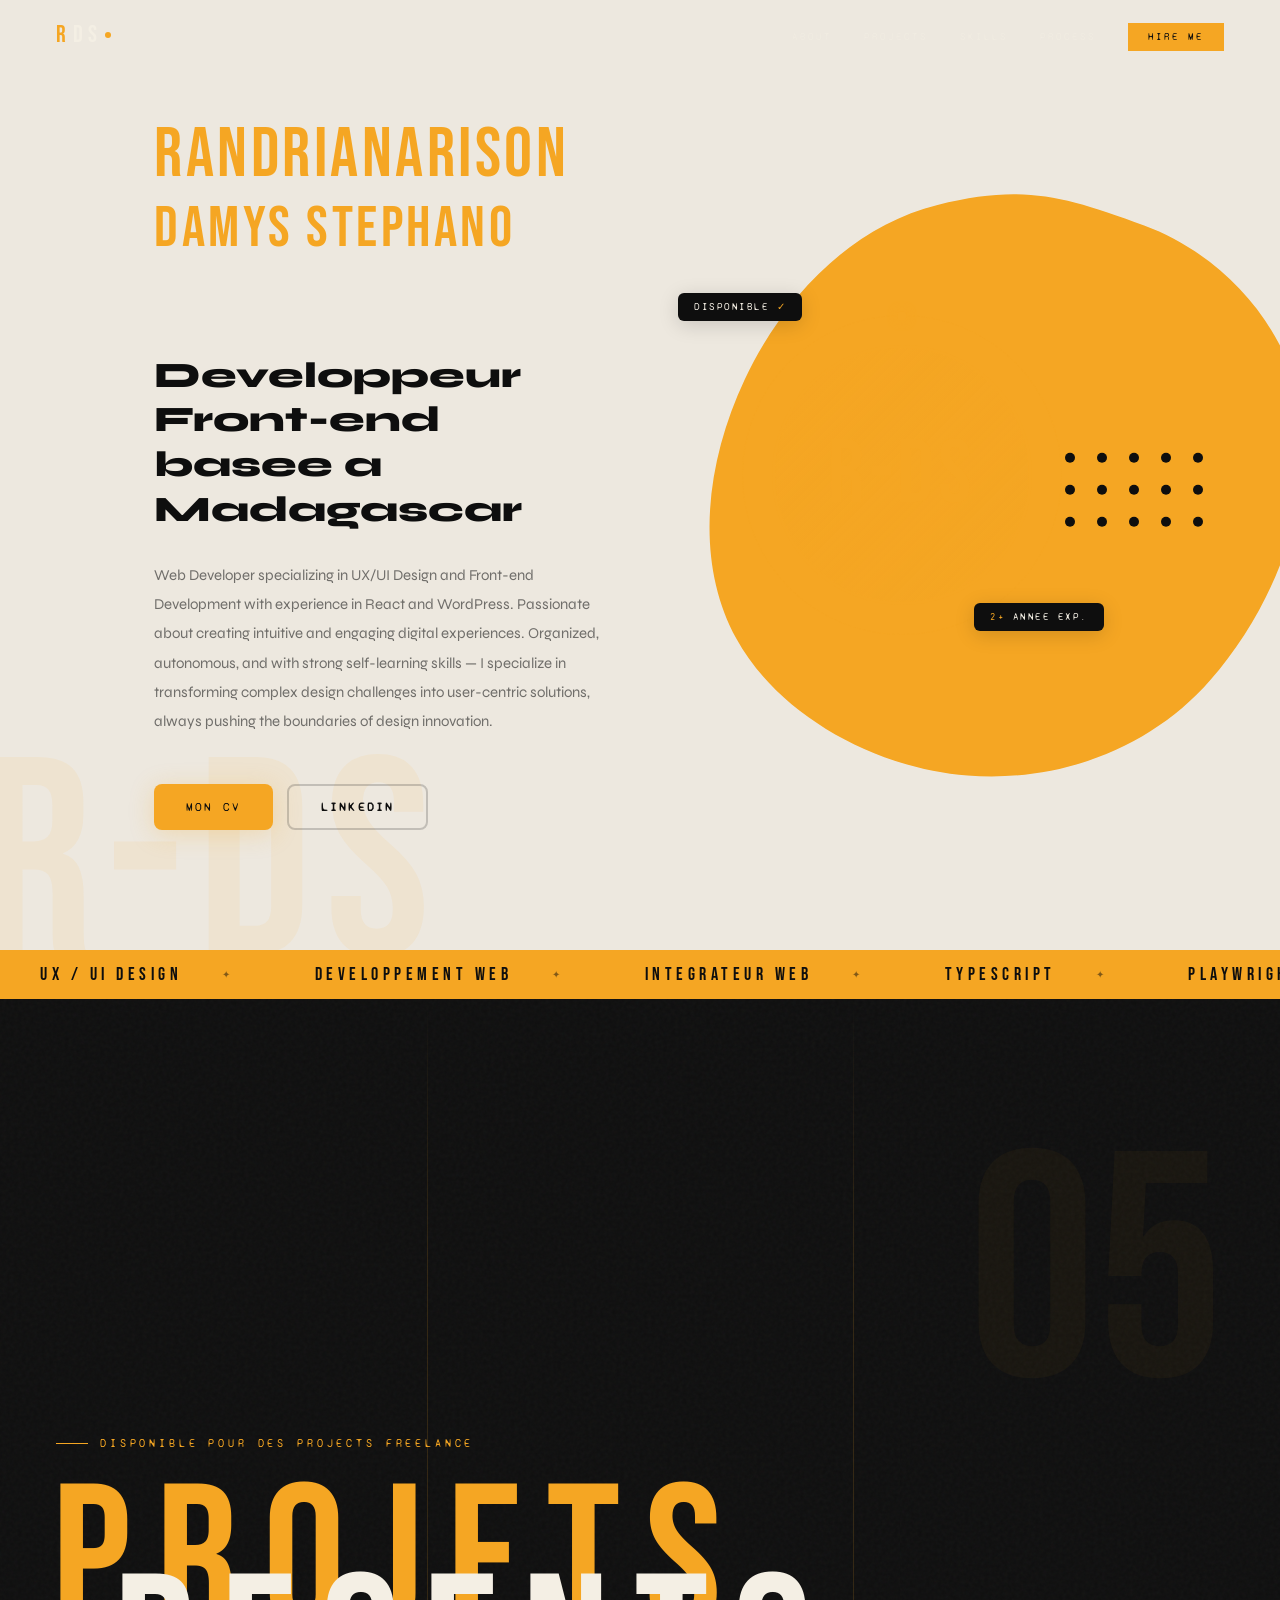
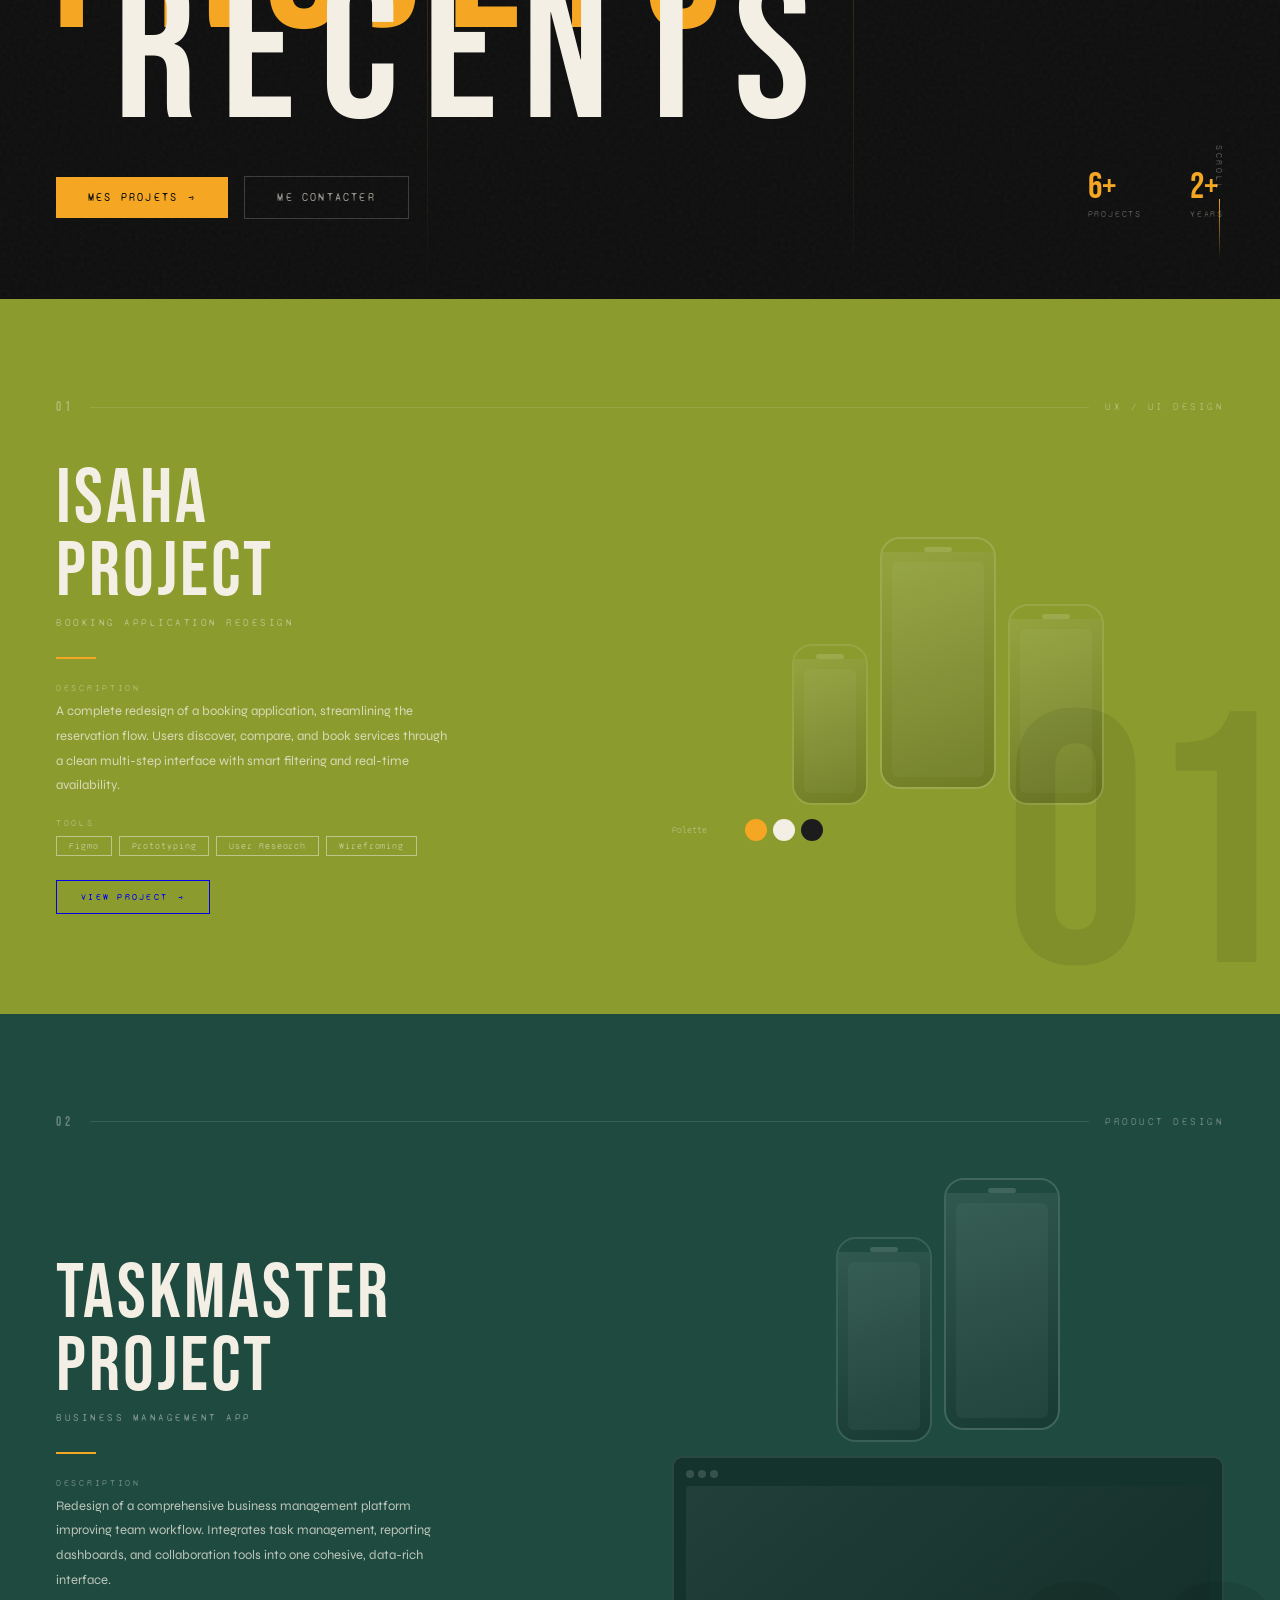
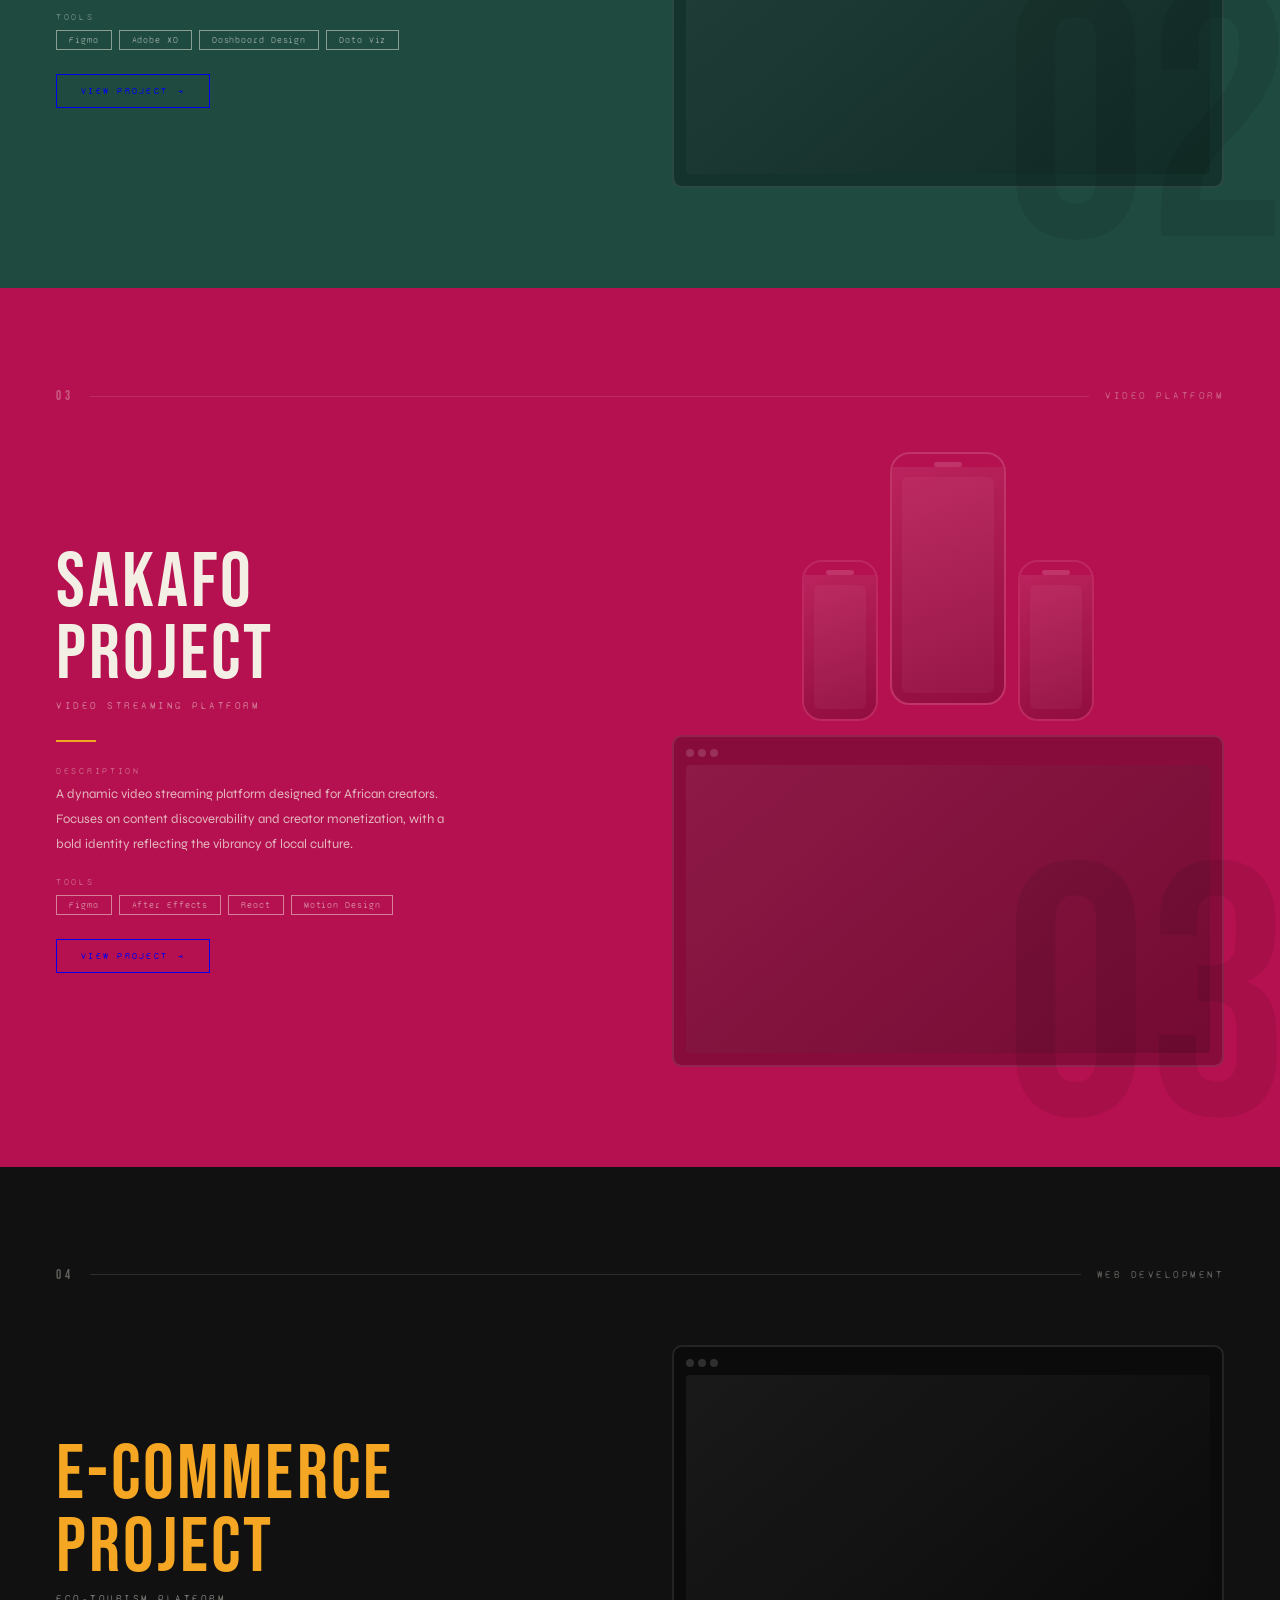
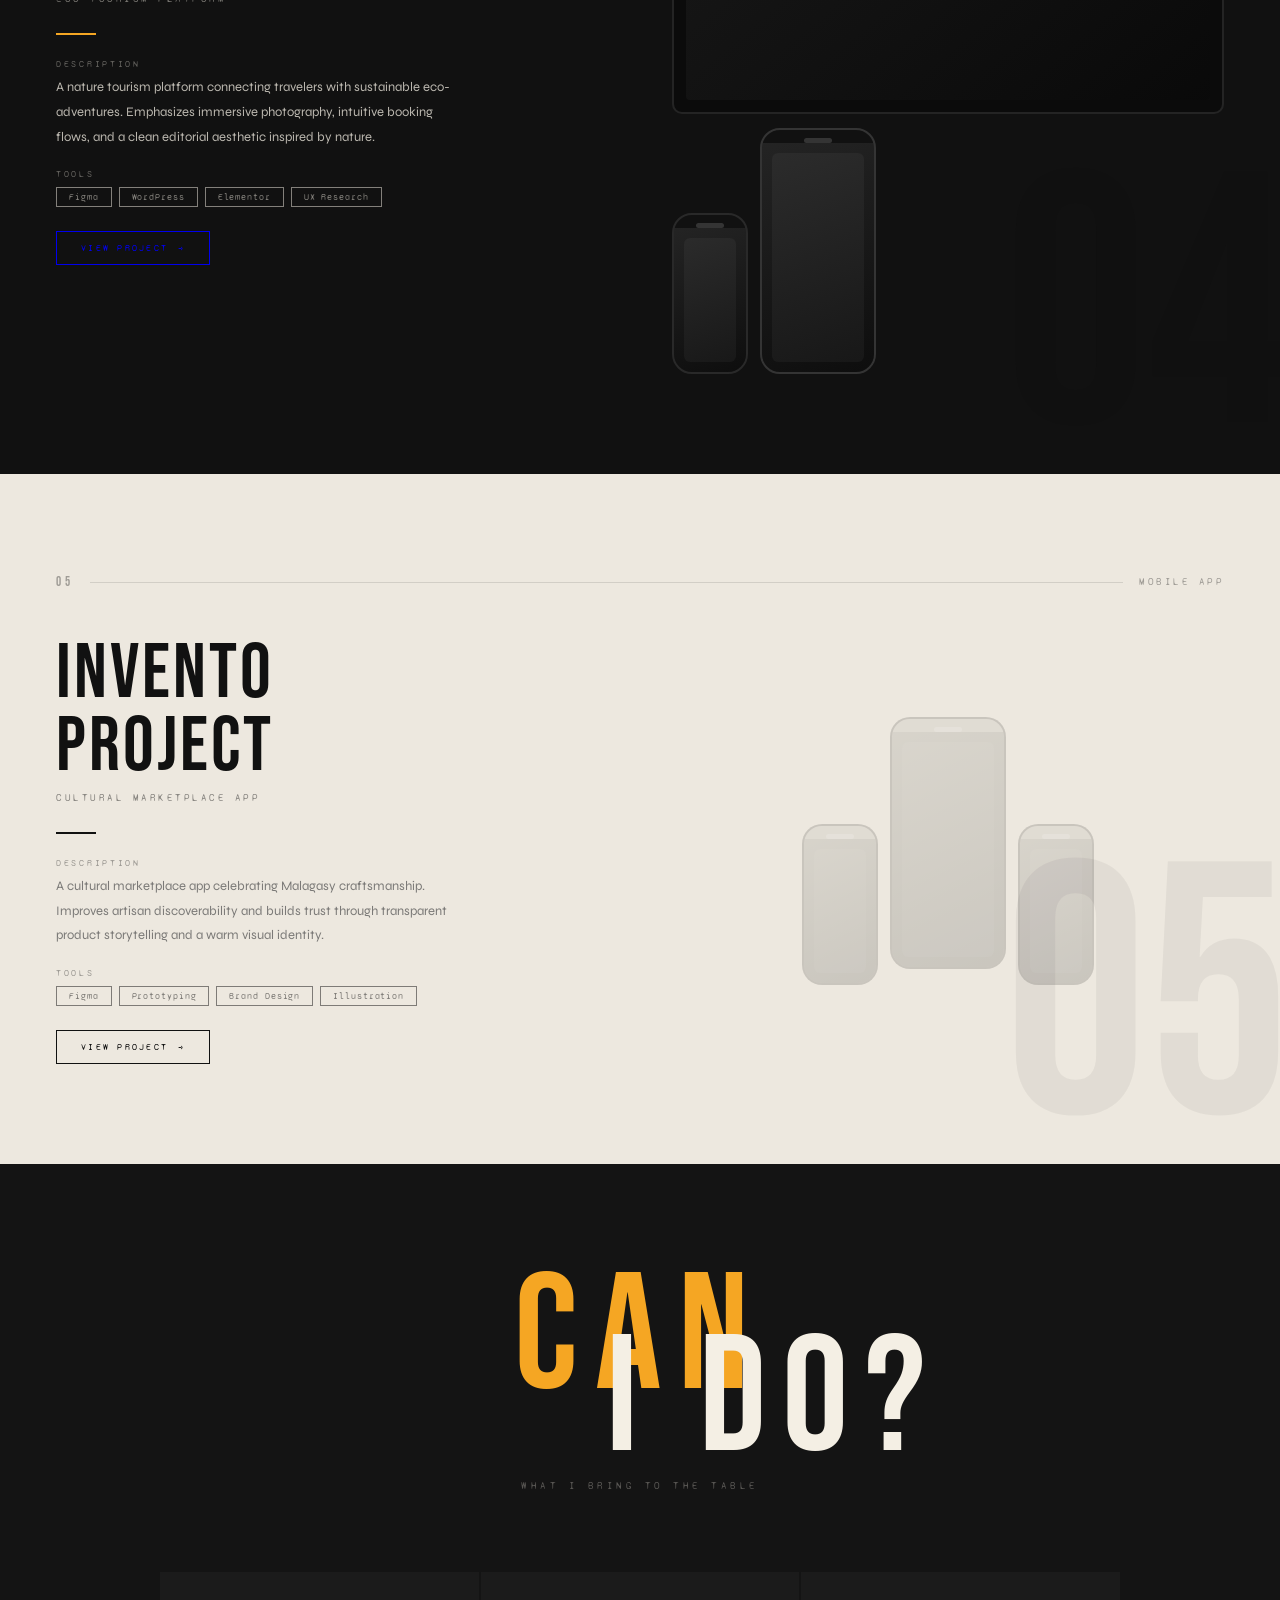
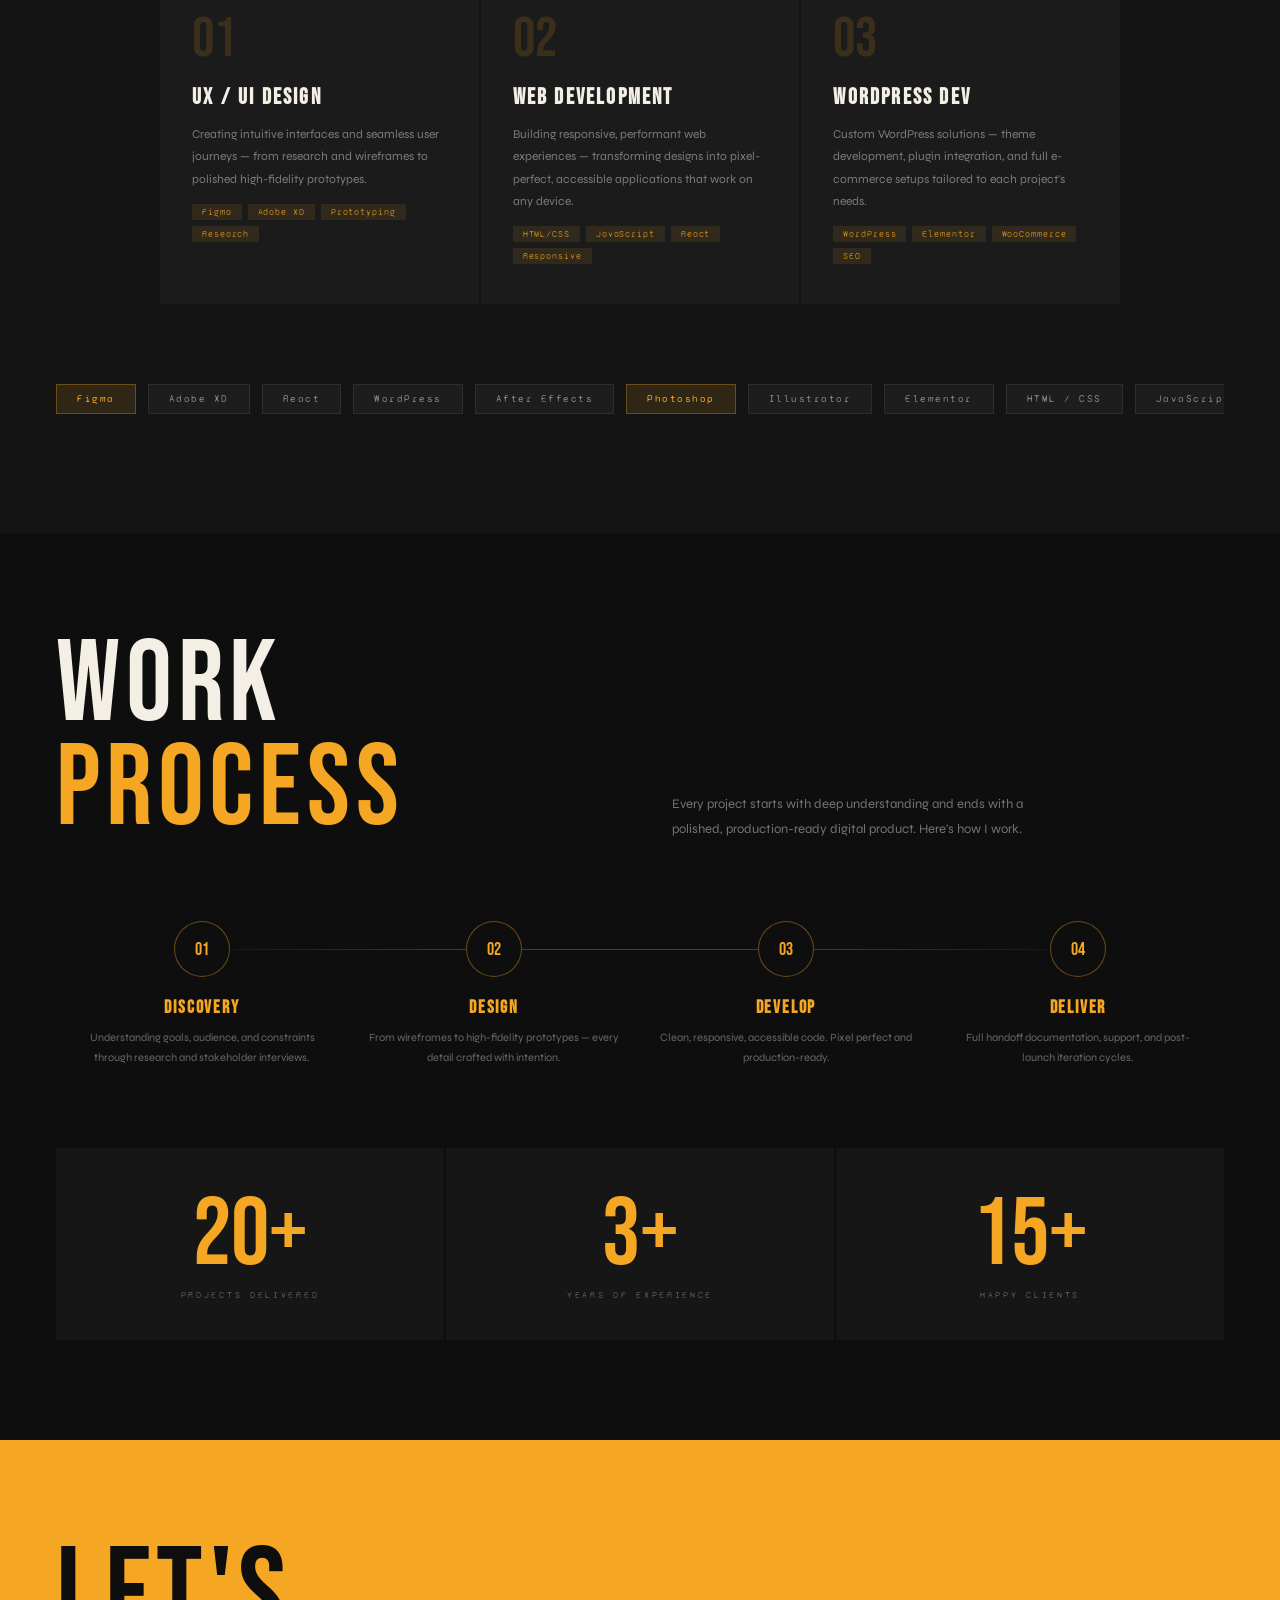
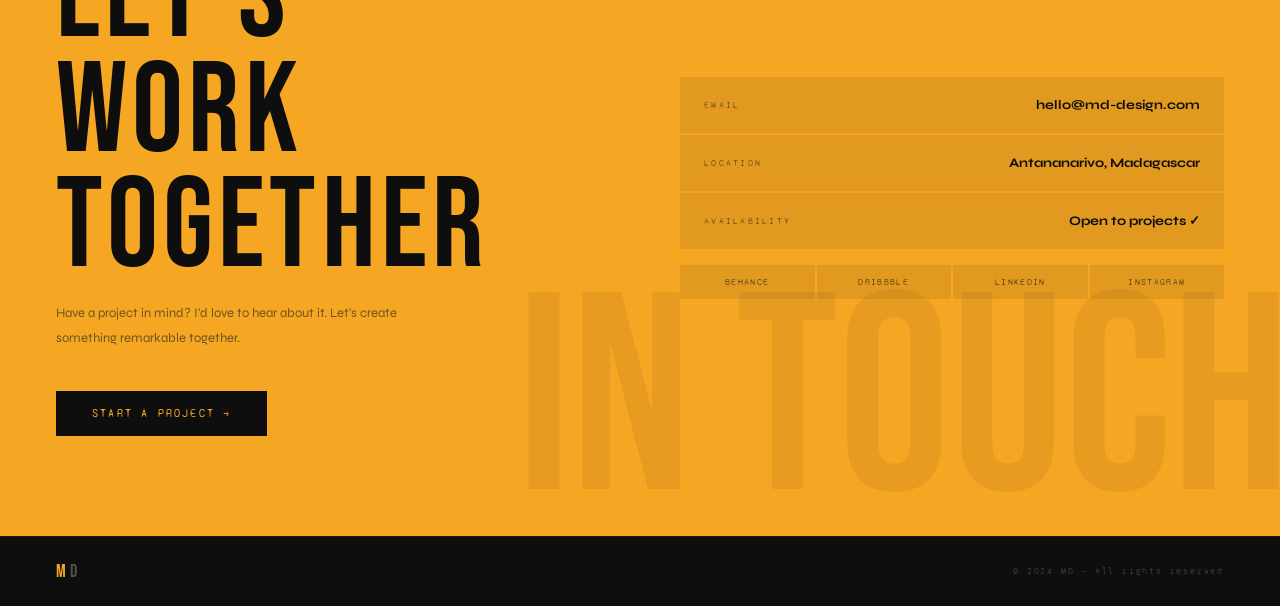
<file: index.html>
<!DOCTYPE html>
<html lang="en">
<head>
<meta charset="UTF-8"/>
<meta name="viewport" content="width=device-width, initial-scale=1.0"/>
<title>MD — Portfolio</title>
<link href="https://fonts.googleapis.com/css2?family=Bebas+Neue&family=Syne:wght@400;700;800&family=Syne+Mono&display=swap" rel="stylesheet"/>
<style>
*,*::before,*::after{box-sizing:border-box;margin:0;padding:0}
:root{
  --cream:#F4EFE4;
  --dark:#0E0E0E;
  --dark2:#141414;
  --orange:#F5A623;
  --orange2:#FFD97D;
  --olive:#8B9B2E;
  --teal:#1E4A40;
  --pink:#B5104F;
  --charcoal:#1A1A1A;
  --beige:#EDE8DF;
  --white:#fff;
}
html{scroll-behavior:smooth}
body{font-family:'Syne',sans-serif;background:var(--dark);color:var(--cream);overflow-x:hidden;}

/* ── CUSTOM CURSOR ── */
/* #cursor{position:fixed;width:10px;height:10px;background:var(--orange);border-radius:50%;pointer-events:none;z-index:99999;transform:translate(-50%,-50%);transition:width .2s,height .2s,opacity .2s;mix-blend-mode:difference}
#cursor-ring{position:fixed;width:36px;height:36px;border:1.5px solid rgba(245,166,35,0.5);border-radius:50%;pointer-events:none;z-index:99998;transform:translate(-50%,-50%);transition:transform .12s ease,width .2s,height .2s,opacity .3s}
body:hover #cursor{opacity:1} */

/* ── LOADER ── */
body.loading{overflow:hidden}
#loader{position:fixed;inset:0;z-index:9999;background:var(--dark);display:flex;flex-direction:column;align-items:center;justify-content:center;transition:opacity .8s ease,visibility .8s ease}
#loader.hide{opacity:0;visibility:hidden;pointer-events:none}
.ld-grid{position:absolute;inset:0;background-image:linear-gradient(rgba(245,166,35,.04) 1px,transparent 1px),linear-gradient(90deg,rgba(245,166,35,.04) 1px,transparent 1px);background-size:50px 50px;animation:gridScroll 4s linear infinite}
@keyframes gridScroll{to{background-position:50px 50px}}
.ld-corner{position:absolute;width:40px;height:40px}
.ld-corner.tl{top:24px;left:24px;border-top:2px solid var(--orange);border-left:2px solid var(--orange)}
.ld-corner.tr{top:24px;right:24px;border-top:2px solid var(--orange);border-right:2px solid var(--orange)}
.ld-corner.bl{bottom:24px;left:24px;border-bottom:2px solid var(--orange);border-left:2px solid var(--orange)}
.ld-corner.br{bottom:24px;right:24px;border-bottom:2px solid var(--orange);border-right:2px solid var(--orange)}
.ld-center{position:relative;z-index:2;display:flex;flex-direction:column;align-items:center}
.ld-letters{position:relative;height:clamp(80px,14vw,170px);width:clamp(200px,40vw,500px);margin-bottom:24px}
.ld-b{position:absolute;font-family:'Bebas Neue',sans-serif;font-size:clamp(70px,12vw,155px);letter-spacing:.16em;color:var(--orange);line-height:1;top:0;left:0;animation:slideUp .9s cubic-bezier(.22,1,.36,1) .1s both}
.ld-f{position:absolute;font-family:'Bebas Neue',sans-serif;font-size:clamp(70px,12vw,155px);letter-spacing:.16em;color:var(--cream);line-height:1;top:clamp(22px,4vw,50px);left:clamp(16px,3vw,42px);animation:slideUp .9s cubic-bezier(.22,1,.36,1) .22s both}
@keyframes slideUp{0%{opacity:0;transform:translateY(50px) skewX(-5deg)}100%{opacity:1;transform:none}}
.ld-sub{font-family:'Syne Mono',monospace;font-size:10px;letter-spacing:.4em;text-transform:uppercase;color:rgba(244,239,228,.35);margin-bottom:48px;animation:fadeUp .8s ease .7s both}
@keyframes fadeUp{from{opacity:0;transform:translateY(10px)}to{opacity:1;transform:none}}
.ld-bar-wrap{width:clamp(140px,26vw,280px);height:1px;background:rgba(244,239,228,.1);animation:fadeUp .6s ease .5s both}
.ld-bar{height:100%;width:0%;background:var(--orange);animation:barFill 2.6s cubic-bezier(.4,0,.2,1) .5s forwards}
@keyframes barFill{0%{width:0%}50%{width:68%}80%{width:90%}100%{width:100%}}
.ld-pct{font-family:'Bebas Neue',sans-serif;font-size:14px;letter-spacing:.3em;color:var(--orange);margin-top:10px;animation:fadeUp .6s ease .5s both}
.ld-orbit{position:absolute;width:200px;height:200px;animation:spin 5s linear .8s infinite both}
@keyframes spin{0%{opacity:0;transform:rotate(0)}8%{opacity:1}100%{opacity:1;transform:rotate(360deg)}}
.ld-orbit::after{content:'';position:absolute;top:0;left:50%;transform:translateX(-50%);width:6px;height:6px;border-radius:50%;background:var(--orange);box-shadow:0 0 8px var(--orange)}
.ld-orbit::before{content:'';position:absolute;inset:0;border-radius:50%;border:1px solid rgba(245,166,35,.1)}
.ld-slide{position:absolute;bottom:0;left:0;right:0;height:0;background:var(--orange);transition:height .65s cubic-bezier(.76,0,.24,1);z-index:10}
#loader.exiting .ld-slide{height:110%}

/* ── NAV ── */
nav{position:fixed;top:0;left:0;right:0;z-index:500;padding:20px 56px;display:flex;justify-content:space-between;align-items:center;transition:background .4s,padding .4s,backdrop-filter .4s}
nav.scrolled{background:rgba(14,14,14,.92);backdrop-filter:blur(16px);padding:14px 56px;border-bottom:1px solid rgba(245,166,35,.12)}
.nav-logo{font-family:'Bebas Neue',sans-serif;font-size:24px;letter-spacing:.2em;color:var(--cream);text-decoration:none;display:flex;align-items:center;gap:2px}
.nav-logo em{color:var(--orange);font-style:normal}
.nav-dot{width:6px;height:6px;background:var(--orange);border-radius:50%;margin-left:2px;animation:pulse 2s ease infinite}
@keyframes pulse{0%,100%{transform:scale(1);opacity:1}50%{transform:scale(1.5);opacity:.6}}
.nav-links{display:flex;gap:32px;list-style:none}
.nav-links a{color:rgba(244,239,228,.45);text-decoration:none;font-family:'Syne Mono',monospace;font-size:10px;letter-spacing:.2em;text-transform:uppercase;position:relative;transition:color .25s}
.nav-links a::after{content:'';position:absolute;bottom:-3px;left:0;width:0;height:1px;background:var(--orange);transition:width .25s}
.nav-links a:hover{color:var(--orange)}
.nav-links a:hover::after{width:100%}
.nav-cta{background:var(--orange);color:var(--dark)!important;padding:8px 20px!important;font-family:'Syne Mono',monospace;font-size:10px;letter-spacing:.15em;text-transform:uppercase;text-decoration:none;transition:opacity .2s!important}
.nav-cta:hover{opacity:.85}
.nav-cta::after{display:none!important}

/* ── HERO ── */
.hero{min-height:100vh;background:var(--dark);display:flex;flex-direction:column;justify-content:flex-end;padding:0 56px 80px;position:relative;overflow:hidden}
.hero-noise{position:absolute;inset:0;background-image:url("data:image/svg+xml,%3Csvg viewBox='0 0 256 256' xmlns='http://www.w3.org/2000/svg'%3E%3Cfilter id='n'%3E%3CfeTurbulence type='fractalNoise' baseFrequency='.9' numOctaves='4' stitchTiles='stitch'/%3E%3C/filter%3E%3Crect width='100%25' height='100%25' filter='url(%23n)' opacity='.035'/%3E%3C/svg%3E");pointer-events:none;z-index:0}
.hero-line-v{position:absolute;top:0;bottom:0;width:1px;background:linear-gradient(to bottom,transparent,rgba(245,166,35,.15) 30%,rgba(245,166,35,.15) 70%,transparent)}
.hero-line-v.l1{left:33.33%}
.hero-line-v.l2{left:66.66%}
.hero-number{position:absolute;top:120px;right:56px;font-family:'Bebas Neue',sans-serif;font-size:clamp(160px,25vw,340px);color:rgba(245,166,35,.04);line-height:1;user-select:none;animation:heroNumFloat 8s ease-in-out infinite}
@keyframes heroNumFloat{0%,100%{transform:translateY(0)}50%{transform:translateY(-20px)}}
.hero-eyebrow{font-family:'Syne Mono',monospace;font-size:11px;letter-spacing:.35em;text-transform:uppercase;color:var(--orange);margin-bottom:24px;display:flex;align-items:center;gap:12px;position:relative;z-index:1;opacity:0;animation:fadeUp .8s ease .3s forwards}
.hero-eyebrow::before{content:'';width:32px;height:1px;background:var(--orange)}
.hero-layered{position:relative;height:clamp(120px,20vw,260px);margin-bottom:36px;z-index:1;opacity:0;animation:fadeUp .9s cubic-bezier(.22,1,.36,1) .5s forwards}
.hl-back{position:absolute;font-family:'Bebas Neue',sans-serif;font-size:clamp(80px,16vw,220px);letter-spacing:.12em;color:var(--orange);line-height:.9;top:0;left:-4px;z-index:1}
.hl-front{position:absolute;font-family:'Bebas Neue',sans-serif;font-size:clamp(80px,16vw,220px);letter-spacing:.12em;color:var(--cream);line-height:.9;top:clamp(38px,7vw,95px);left:clamp(28px,4.5vw,68px);z-index:2}
.hero-sub{font-size:14px;color:rgba(244,239,228,.5);max-width:480px;line-height:1.85;position:relative;z-index:1;opacity:0;animation:fadeUp .8s ease .75s forwards;margin-bottom:48px}
.hero-actions{display:flex;gap:16px;align-items:center;position:relative;z-index:1;opacity:0;animation:fadeUp .8s ease .95s forwards}
.btn-primary{display:inline-flex;align-items:center;gap:10px;padding:14px 32px;background:var(--orange);color:var(--dark);font-family:'Syne Mono',monospace;font-size:11px;letter-spacing:.2em;text-transform:uppercase;text-decoration:none;position:relative;overflow:hidden;transition:color .3s}
.btn-primary::before{content:'';position:absolute;inset:0;background:var(--dark);transform:translateX(-101%);transition:transform .35s cubic-bezier(.76,0,.24,1)}
.btn-primary:hover{color:var(--orange)}
.btn-primary:hover::before{transform:translateX(0)}
.btn-primary span{position:relative;z-index:1}
.btn-secondary{display:inline-flex;align-items:center;gap:10px;padding:14px 32px;border:1px solid rgba(244,239,228,.2);color:rgba(244,239,228,.6);font-family:'Syne Mono',monospace;font-size:11px;letter-spacing:.2em;text-transform:uppercase;text-decoration:none;transition:all .3s}
.btn-secondary:hover{border-color:var(--orange);color:var(--orange)}
.hero-scroll{position:absolute;bottom:40px;right:56px;display:flex;flex-direction:column;align-items:center;gap:8px;z-index:1;opacity:0;animation:fadeUp .8s ease 1.2s forwards}
.hero-scroll span{font-family:'Syne Mono',monospace;font-size:9px;letter-spacing:.3em;text-transform:uppercase;color:rgba(244,239,228,.3);writing-mode:vertical-rl}
.scroll-line{width:1px;height:60px;background:linear-gradient(to bottom,var(--orange),transparent);animation:scrollLine 2s ease infinite}
@keyframes scrollLine{0%{transform:scaleY(0);transform-origin:top}50%{transform:scaleY(1);transform-origin:top}51%{transform-origin:bottom}100%{transform:scaleY(0);transform-origin:bottom}}
.hero-stats{display:flex;gap:48px;position:relative;z-index:1;opacity:0;animation:fadeUp .8s ease 1.1s forwards}
.hstat-v{font-family:'Bebas Neue',sans-serif;font-size:36px;color:var(--orange)}
.hstat-l{font-family:'Syne Mono',monospace;font-size:9px;letter-spacing:.2em;color:rgba(244,239,228,.3);text-transform:uppercase}

/* ── MARQUEE ── */
.marquee-wrap{background:var(--orange);padding:14px 0;overflow:hidden;position:relative;z-index:10}
.marquee-track{display:flex;gap:0;animation:marquee 18s linear infinite;white-space:nowrap}
.marquee-track:hover{animation-play-state:paused}
.marquee-item{font-family:'Bebas Neue',sans-serif;font-size:18px;letter-spacing:.25em;color:var(--dark);padding:0 40px;display:inline-flex;align-items:center;gap:40px}
.marquee-item::after{content:'✦';font-size:10px;opacity:.5}

/* ── PROJECT SECTIONS ── */
.psec{padding:100px 56px;position:relative;overflow:hidden}
.psec-inner{display:grid;grid-template-columns:1fr 1fr;gap:64px;align-items:center}
.psec-inner.rev{direction:rtl}
.psec-inner.rev>*{direction:ltr}

/* Section top bar */
.sec-topbar{display:flex;align-items:center;gap:16px;margin-bottom:48px}
.sec-num{font-family:'Bebas Neue',sans-serif;font-size:13px;letter-spacing:.3em;opacity:.35}
.sec-bar{flex:1;height:1px;background:currentColor;opacity:.12}
.sec-type{font-family:'Syne Mono',monospace;font-size:10px;letter-spacing:.25em;text-transform:uppercase;opacity:.35}

.pname{font-family:'Bebas Neue',sans-serif;font-size:clamp(44px,6vw,82px);letter-spacing:.04em;line-height:.95;margin-bottom:8px}
.psub{font-family:'Syne Mono',monospace;font-size:10px;letter-spacing:.25em;text-transform:uppercase;opacity:.45;margin-bottom:28px}
.pdiv{width:40px;height:2px;background:var(--orange);margin-bottom:24px}
.pinfo-lbl{font-family:'Syne Mono',monospace;font-size:9px;letter-spacing:.3em;text-transform:uppercase;opacity:.35;margin-top:20px;margin-bottom:6px}
.pinfo-txt{font-size:13px;line-height:1.9;opacity:.75;max-width:400px}
.tags{display:flex;flex-wrap:wrap;gap:7px;margin-top:8px}
.tag{font-family:'Syne Mono',monospace;font-size:9px;padding:4px 12px;border:1px solid currentColor;letter-spacing:.1em;opacity:.5;transition:opacity .2s}
.tag:hover{opacity:1}
.btn-proj{display:inline-flex;align-items:center;gap:10px;margin-top:24px;padding:11px 24px;border:1px solid currentColor;font-family:'Syne Mono',monospace;font-size:9px;letter-spacing:.25em;text-transform:uppercase;text-decoration:none;position:relative;overflow:hidden;transition:color .3s}
.btn-proj::before{content:'';position:absolute;inset:0;background:var(--orange);transform:translateX(-101%);transition:transform .35s cubic-bezier(.76,0,.24,1)}
.btn-proj:hover{color:var(--dark);border-color:var(--orange)}
.btn-proj:hover::before{transform:translateX(0)}
.btn-proj span{position:relative;z-index:1}
.btn-arrow{position:relative;z-index:1;transition:transform .3s}
.btn-proj:hover .btn-arrow{transform:translateX(4px)}

/* Phone mockups */
.mockup-stage{display:flex;gap:12px;align-items:flex-end;justify-content:center}
.phone{border-radius:20px;overflow:hidden;flex-shrink:0;position:relative;transition:transform .4s cubic-bezier(.22,1,.36,1)}
.phone:hover{transform:translateY(-8px) rotate(-1deg)}
.phone::before{content:'';display:block;width:28px;height:5px;border-radius:3px;margin:8px auto 0;background:rgba(255,255,255,.15)}
.ph-inner{width:100%;background:rgba(0,0,0,.3)}
.ph-sm{width:76px;border:2px solid rgba(255,255,255,.1)}
.ph-md{width:96px;border:2px solid rgba(255,255,255,.12)}
.ph-lg{width:116px;border:2px solid rgba(255,255,255,.15)}
.pscreen{padding-bottom:200%;background:linear-gradient(160deg,rgba(255,255,255,.08),rgba(0,0,0,.2));position:relative}
.pscreen::after{content:'';position:absolute;inset:10px;border-radius:6px;background:rgba(255,255,255,.04)}
.desk-mock{width:100%;border-radius:10px;background:rgba(0,0,0,.3);border:2px solid rgba(255,255,255,.1);padding:12px;margin-top:14px}
.desk-bar{display:flex;gap:4px;margin-bottom:8px}
.desk-bar span{width:8px;height:8px;border-radius:50%;background:rgba(255,255,255,.15)}
.desk-screen{width:100%;padding-bottom:55%;background:linear-gradient(140deg,rgba(255,255,255,.06),rgba(0,0,0,.15));border-radius:4px}
.palette-row{display:flex;gap:6px;margin-top:14px;align-items:center}
.swatch{width:22px;height:22px;border-radius:50%}
.pal-lbl{font-family:'Syne Mono',monospace;font-size:9px;opacity:.35;margin-right:4px}

/* Section BG accents */
.s-olive{background:var(--olive);color:var(--cream)}
.s-teal{background:var(--teal);color:var(--cream)}
.s-pink{background:var(--pink);color:var(--cream)}
.s-dark2{background:#111;color:var(--cream)}
.s-dark2 .pname{color:var(--orange)}
.s-beige{background:var(--beige);color:#111}
.s-beige .pname{color:#111}
.s-beige .pdiv{background:#111}
.s-beige .sec-num,.s-beige .sec-type,.s-beige .pinfo-lbl{color:#111}
.s-beige .btn-proj{color:#111}
.s-beige .btn-proj::before{background:#111}
.s-beige .btn-proj:hover{color:var(--cream);border-color:#111}

/* big bg number */
.sec-bgnumber{position:absolute;font-family:'Bebas Neue',sans-serif;font-size:clamp(160px,28vw,380px);color:rgba(0,0,0,.08);line-height:1;bottom:-20px;right:-10px;user-select:none;pointer-events:none}
.s-beige .sec-bgnumber{color:rgba(0,0,0,.05)}

/* ── SKILLS SECTION ── */
.sec-skills{background:var(--dark2);padding:100px 56px;position:relative;overflow:hidden}
.skills-header{text-align:center;margin-bottom:80px}
.skills-layered{position:relative;height:clamp(100px,16vw,200px);display:flex;justify-content:center;margin-bottom:16px}
.sl-back{font-family:'Bebas Neue',sans-serif;font-size:clamp(70px,13vw,180px);letter-spacing:.1em;color:var(--orange);line-height:.9;position:absolute;top:0}
.sl-front{font-family:'Bebas Neue',sans-serif;font-size:clamp(70px,13vw,180px);letter-spacing:.1em;color:var(--cream);line-height:.9;position:absolute;top:clamp(28px,5vw,62px);left:50%;transform:translateX(-10%)}
.skills-sub{font-family:'Syne Mono',monospace;font-size:10px;letter-spacing:.35em;text-transform:uppercase;color:rgba(244,239,228,.3)}
.skills-grid{display:grid;grid-template-columns:repeat(3,1fr);gap:2px;max-width:960px;margin:0 auto}
.skill-card{background:rgba(255,255,255,.03);padding:40px 32px;position:relative;overflow:hidden;transition:background .35s}
.skill-card:hover{background:rgba(245,166,35,.06)}
.skill-card::before{content:'';position:absolute;top:0;left:0;right:0;height:1px;background:linear-gradient(90deg,transparent,var(--orange),transparent);transform:scaleX(0);transition:transform .4s}
.skill-card:hover::before{transform:scaleX(1)}
.skill-num{font-family:'Bebas Neue',sans-serif;font-size:56px;color:rgba(245,166,35,.15);line-height:1;margin-bottom:16px}
.skill-card h3{font-family:'Bebas Neue',sans-serif;font-size:22px;letter-spacing:.1em;margin-bottom:12px;color:var(--cream)}
.skill-card p{font-size:12px;line-height:1.85;color:rgba(244,239,228,.45)}
.skill-chips{display:flex;flex-wrap:wrap;gap:6px;margin-top:14px}
.sc-chip{font-family:'Syne Mono',monospace;font-size:9px;padding:3px 10px;background:rgba(245,166,35,.1);color:rgba(245,166,35,.7);letter-spacing:.1em}
.tools-marquee{overflow:hidden;margin-top:60px;padding:20px 0}
.tools-track{display:flex;gap:12px;animation:marquee 20s linear infinite}
.tool-badge{font-family:'Syne Mono',monospace;font-size:10px;padding:8px 20px;background:rgba(255,255,255,.04);border:1px solid rgba(255,255,255,.07);color:rgba(244,239,228,.5);letter-spacing:.15em;white-space:nowrap;flex-shrink:0;transition:all .2s}
.tool-badge.hl{background:rgba(245,166,35,.12);border-color:rgba(245,166,35,.3);color:var(--orange)}

/* ── PROCESS ── */
.sec-proc{background:var(--dark);padding:100px 56px;position:relative;overflow:hidden}
.proc-header{display:grid;grid-template-columns:1fr 1fr;gap:64px;align-items:end;margin-bottom:80px}
.proc-h{font-family:'Bebas Neue',sans-serif;font-size:clamp(56px,9vw,120px);letter-spacing:.05em;line-height:.9}
.proc-h span{color:var(--orange)}
.proc-desc{font-size:13px;color:rgba(244,239,228,.45);line-height:1.9;max-width:360px}
.proc-steps{display:grid;grid-template-columns:repeat(4,1fr);position:relative}
.proc-steps::before{content:'';position:absolute;top:28px;left:10%;right:10%;height:1px;background:linear-gradient(90deg,transparent,rgba(245,166,35,.3),rgba(245,166,35,.3),transparent)}
.pstep{padding:0 20px;position:relative;z-index:1}
.pstep-n{width:56px;height:56px;border-radius:50%;border:1px solid rgba(245,166,35,.4);background:var(--dark);display:flex;align-items:center;justify-content:center;font-family:'Bebas Neue',sans-serif;font-size:18px;color:var(--orange);margin:0 auto 20px;transition:all .35s}
.pstep:hover .pstep-n{background:var(--orange);color:var(--dark);border-color:var(--orange);transform:scale(1.1)}
.pstep h4{font-family:'Bebas Neue',sans-serif;font-size:18px;letter-spacing:.1em;color:var(--orange);margin-bottom:10px;text-align:center}
.pstep p{font-size:11px;color:rgba(244,239,228,.4);line-height:1.8;text-align:center}
.proc-stats{display:grid;grid-template-columns:repeat(3,1fr);gap:2px;margin-top:80px}
.pstat{background:rgba(255,255,255,.03);padding:40px;text-align:center}
.pstat-v{font-family:'Bebas Neue',sans-serif;font-size:clamp(56px,8vw,96px);color:var(--orange);line-height:1}
.pstat-l{font-family:'Syne Mono',monospace;font-size:9px;letter-spacing:.3em;color:rgba(244,239,228,.3);text-transform:uppercase;margin-top:6px}

/* ── CONTACT ── */
.sec-contact{background:var(--orange);padding:100px 56px;position:relative;overflow:hidden}
.contact-bg-text{position:absolute;font-family:'Bebas Neue',sans-serif;font-size:clamp(120px,22vw,300px);color:rgba(0,0,0,.06);line-height:1;bottom:-10px;right:-10px;user-select:none}
.contact-inner{display:grid;grid-template-columns:1fr 1fr;gap:80px;align-items:center;position:relative;z-index:1}
.contact-h{font-family:'Bebas Neue',sans-serif;font-size:clamp(64px,10vw,130px);letter-spacing:.04em;line-height:.9;color:var(--dark);margin-bottom:16px}
.contact-sub{font-size:13px;color:rgba(28,28,28,.6);line-height:1.9;max-width:380px;margin-bottom:40px}
.contact-cta{display:inline-flex;align-items:center;gap:12px;padding:16px 36px;background:var(--dark);color:var(--orange);font-family:'Syne Mono',monospace;font-size:11px;letter-spacing:.2em;text-transform:uppercase;text-decoration:none;position:relative;overflow:hidden;transition:color .35s}
.contact-cta::before{content:'';position:absolute;inset:0;background:var(--cream);transform:translateX(-101%);transition:transform .4s cubic-bezier(.76,0,.24,1)}
.contact-cta:hover{color:var(--dark)}
.contact-cta:hover::before{transform:translateX(0)}
.contact-cta span{position:relative;z-index:1}
.contact-info{display:flex;flex-direction:column;gap:2px}
.cinfo-row{background:rgba(0,0,0,.08);padding:20px 24px;display:flex;justify-content:space-between;align-items:center;transition:background .2s}
.cinfo-row:hover{background:rgba(0,0,0,.14)}
.cinfo-label{font-family:'Syne Mono',monospace;font-size:9px;letter-spacing:.25em;text-transform:uppercase;color:rgba(28,28,28,.5)}
.cinfo-val{font-family:'Syne',sans-serif;font-size:13px;font-weight:700;color:var(--dark)}
.soc-links{display:flex;gap:2px;margin-top:16px}
.soc-link{flex:1;padding:12px;background:rgba(0,0,0,.08);text-align:center;font-family:'Syne Mono',monospace;font-size:9px;letter-spacing:.15em;text-transform:uppercase;color:rgba(28,28,28,.6);text-decoration:none;transition:all .2s}
.soc-link:hover{background:var(--dark);color:var(--orange)}

/* ── FOOTER ── */
footer{background:var(--dark);padding:24px 56px;display:flex;justify-content:space-between;align-items:center;border-top:1px solid rgba(255,255,255,.05)}
.footer-logo{font-family:'Bebas Neue',sans-serif;font-size:18px;letter-spacing:.2em;color:rgba(244,239,228,.3)}
.footer-logo em{color:var(--orange);font-style:normal}
.footer-copy{font-family:'Syne Mono',monospace;font-size:9px;letter-spacing:.2em;color:rgba(244,239,228,.2)}

/* ── SCROLL REVEAL ── */
.reveal{opacity:0;transform:translateY(32px);transition:opacity .8s ease,transform .8s cubic-bezier(.22,1,.36,1)}
.reveal.visible{opacity:1;transform:none}
.reveal-delay-1{transition-delay:.1s}
.reveal-delay-2{transition-delay:.2s}
.reveal-delay-3{transition-delay:.3s}

/* ── RESPONSIVE ── */
@media(max-width:900px){
  nav,.hero,.psec,.sec-skills,.sec-proc,.sec-contact,.footer{padding-left:24px;padding-right:24px}
  .psec-inner,.psec-inner.rev,.proc-header,.contact-inner{grid-template-columns:1fr;direction:ltr}
  .skills-grid,.proc-steps{grid-template-columns:1fr 1fr}
  .proc-stats{grid-template-columns:1fr}
  .hero-number{display:none}
  .nav-links .nav-cta{display:none}
}

/* ── ABOUT ── */
.sec-about{
  position:relative;
  background:var(--beige);
  color:var(--dark);
  overflow:hidden;
  min-height:100vh;
  display:flex;
  align-items:center;
}

/* animated blob */
.about-blob{
  position:absolute;
  right:-5%;
  top:50%;
  transform:translateY(-50%);
  width:clamp(320px,52vw,780px);
  height:clamp(320px,52vw,780px);
  z-index:0;
  animation:blobFloat 9s ease-in-out infinite;
}
@keyframes blobFloat{
  0%,100%{transform:translateY(-50%) scale(1)}
  50%{transform:translateY(-53%) scale(1.03)}
}
.about-blob svg{width:100%;height:100%}

/* dot grid pattern */
.about-dots{
  position:absolute;
  right:clamp(20px,6vw,80px);
  top:50%;
  transform:translateY(-30%);
  display:grid;
  grid-template-columns:repeat(5,1fr);
  gap:clamp(10px,1.8vw,22px);
  z-index:2;
}
.about-dots span{
  width:clamp(5px,0.9vw,10px);
  height:clamp(5px,0.9vw,10px);
  border-radius:50%;
  background:var(--dark);
  display:block;
  animation:dotPop 0.6s ease both;
}
.about-dots span:nth-child(1){animation-delay:.05s}
.about-dots span:nth-child(2){animation-delay:.1s}
.about-dots span:nth-child(3){animation-delay:.15s}
.about-dots span:nth-child(4){animation-delay:.2s}
.about-dots span:nth-child(5){animation-delay:.25s}
.about-dots span:nth-child(6){animation-delay:.3s}
.about-dots span:nth-child(7){animation-delay:.35s}
.about-dots span:nth-child(8){animation-delay:.4s}
.about-dots span:nth-child(9){animation-delay:.45s}
.about-dots span:nth-child(10){animation-delay:.5s}
.about-dots span:nth-child(11){animation-delay:.55s}
.about-dots span:nth-child(12){animation-delay:.6s}
.about-dots span:nth-child(13){animation-delay:.65s}
.about-dots span:nth-child(14){animation-delay:.7s}
.about-dots span:nth-child(15){animation-delay:.75s}
@keyframes dotPop{from{opacity:0;transform:scale(0)}to{opacity:1;transform:scale(1)}}

/* watermark letters */
.about-watermark{
  position:absolute;
  bottom:-60px;
  left:-20px;
  font-family:'Bebas Neue',sans-serif;
  font-size:clamp(120px,22vw,300px);
  color:rgba(245,166,35,.08);
  line-height:1;
  user-select:none;
  pointer-events:none;
  letter-spacing:.05em;
  z-index:0;
}

.about-inner{
  position:relative;
  z-index:1;
  width:100%;
  max-width:1100px;
  margin:0 auto;
  padding:clamp(60px,10vw,120px) clamp(24px,5vw,80px);
  display:grid;
  grid-template-columns:1fr 1fr;
  gap:clamp(40px,6vw,80px);
  align-items:center;
}

/* left content */
.about-content{}
.about-name{
  font-family:'Bebas Neue',sans-serif;
  font-size:clamp(36px,5.5vw,72px);
  letter-spacing:.05em;
  color:var(--orange);
  line-height:1;
  margin-bottom:clamp(24px,4vw,48px);
  animation:slideInLeft .8s cubic-bezier(.22,1,.36,1) .2s both;
}
.prenom {
  font-family:'Bebas Neue',sans-serif;
  font-size:clamp(26px,4.5vw,62px);

}
@keyframes slideInLeft{from{opacity:0;transform:translateX(-30px)}to{opacity:1;transform:none}}
.about-greeting{
  font-size:clamp(20px,2.8vw,36px);
  font-weight:800;
  color:var(--dark);
  line-height:1.25;
  margin-bottom:clamp(16px,2.5vw,28px);
  animation:slideInLeft .8s cubic-bezier(.22,1,.36,1) .35s both;
}
.about-text{
  font-size:clamp(13px,1.3vw,15px);
  color:rgba(28,28,28,.6);
  line-height:1.95;
  max-width:520px;
  margin-bottom:clamp(28px,4vw,48px);
  animation:slideInLeft .8s cubic-bezier(.22,1,.36,1) .5s both;
}
.about-btns{
  display:flex;
  gap:14px;
  flex-wrap:wrap;
  animation:slideInLeft .8s cubic-bezier(.22,1,.36,1) .65s both;
}
.abt-btn-fill{
  display:inline-flex;align-items:center;gap:8px;
  padding:clamp(10px,1.5vw,14px) clamp(20px,3vw,32px);
  background:var(--orange);
  color:var(--dark);
  font-family:'Syne Mono',monospace;
  font-size:clamp(10px,1.1vw,12px);
  letter-spacing:.18em;
  text-transform:uppercase;
  text-decoration:none;
  border-radius:8px;
  position:relative;overflow:hidden;
  transition:color .3s,box-shadow .3s;
  box-shadow:0 4px 24px rgba(245,166,35,.25);
}
.abt-btn-fill::before{
  content:'';position:absolute;inset:0;
  background:var(--dark);
  transform:translateX(-101%);
  transition:transform .4s cubic-bezier(.76,0,.24,1);
}
.abt-btn-fill:hover{color:var(--orange);box-shadow:0 8px 32px rgba(245,166,35,.35)}
.abt-btn-fill:hover::before{transform:translateX(0)}
.abt-btn-fill span{position:relative;z-index:1}

.abt-btn-outline{
  display:inline-flex;align-items:center;gap:8px;
  padding:clamp(10px,1.5vw,14px) clamp(20px,3vw,32px);
  border:2px solid rgba(28,28,28,.2);
  color:var(--dark);
  font-family:'Syne Mono',monospace;
  font-size:clamp(10px,1.1vw,12px);
  font-weight:700;
  letter-spacing:.18em;
  text-transform:uppercase;
  text-decoration:none;
  border-radius:8px;
  transition:all .3s;
  background:transparent;
}
.abt-btn-outline:hover{
  border-color:var(--dark);
  background:var(--dark);
  color:var(--orange);
}

/* right / image area  */
.about-visual{
  position:relative;
  display:flex;
  align-items:center;
  justify-content:center;
  min-height:clamp(280px,45vw,520px);
}

/* avatar circle */
.about-avatar{
  width:clamp(160px,22vw,260px);
  height:clamp(160px,22vw,260px);
  border-radius:50%;
  background:linear-gradient(135deg,rgba(245,166,35,.35),rgba(245,166,35,.1));
  border:3px solid var(--orange);
  display:flex;align-items:center;justify-content:center;
  position:relative;
  z-index:3;
  overflow:hidden;
  animation:avatarIn 1s cubic-bezier(.22,1,.36,1) .4s both;
}
@keyframes avatarIn{from{opacity:0;transform:scale(.8)}to{opacity:1;transform:scale(1)}}
.about-avatar-inner{
  font-family:'Bebas Neue',sans-serif;
  font-size:clamp(48px,7vw,90px);
  color:var(--orange);
  letter-spacing:.05em;
  user-select:none;
}

/* spinning ring */
.about-ring{
  position:absolute;
  width:clamp(200px,28vw,320px);
  height:clamp(200px,28vw,320px);
  border-radius:50%;
  border:1px dashed rgba(245,166,35,.3);
  animation:ringRotate 12s linear infinite;
  z-index:2;
}
@keyframes ringRotate{to{transform:rotate(360deg)}}
.about-ring::before{
  content:'';
  position:absolute;
  top:-5px;left:50%;transform:translateX(-50%);
  width:10px;height:10px;border-radius:50%;
  background:var(--orange);
  box-shadow:0 0 10px var(--orange);
}

/* small floating badges */
.about-badge{
  position:absolute;
  background:var(--dark);
  color:var(--cream);
  padding:8px 16px;
  border-radius:6px;
  font-family:'Syne Mono',monospace;
  font-size:10px;
  letter-spacing:.15em;
  text-transform:uppercase;
  z-index:4;
  white-space:nowrap;
  box-shadow:0 4px 20px rgba(0,0,0,.15);
  animation:badgeFloat 4s ease-in-out infinite;
}
.about-badge span{color:var(--orange)}
.about-badge.b1{top:15%;left:0;animation-delay:0s}
.about-badge.b2{bottom:20%;right:5%;animation-delay:1.5s}
@keyframes badgeFloat{0%,100%{transform:translateY(0)}50%{transform:translateY(-8px)}}

/* ── RESPONSIVE ABOUT ── */
@media(max-width:860px){
  .about-inner{grid-template-columns:1fr;text-align:center}
  .about-text{max-width:100%}
  .about-btns{justify-content:center}
  .about-visual{min-height:260px}
  .about-badge.b1{left:5%}
  .about-blob{right:-20%;width:clamp(260px,70vw,500px);height:clamp(260px,70vw,500px)}
  .about-dots{display:none}
  .about-name{text-align:center}
  .about-greeting{text-align:center}
}
@media(max-width:500px){
  .about-badge{display:none}
  .about-ring{display:none}
}

</style>
</head>
<body class="loading">

<!-- CURSOR -->
<div id="cursor"></div>
<div id="cursor-ring"></div>

<!-- LOADER -->
<div id="loader">
  <div class="ld-grid"></div>
  <div class="ld-corner tl"></div><div class="ld-corner tr"></div>
  <div class="ld-corner bl"></div><div class="ld-corner br"></div>
  <div class="ld-center">
    <div class="ld-letters">
      <div class="ld-b">R-DS</div>
      <div class="ld-f">PORTFOLIO</div>
    </div>
    <div class="ld-sub">Developpeur &nbsp;·&nbsp; Testeur</div>
    <div class="ld-bar-wrap"><div class="ld-bar"></div></div>
    <div class="ld-pct" id="lpct">0%</div>
  </div>
  <div class="ld-orbit"></div>
  <div class="ld-slide" id="lslide"></div>
</div>

<!-- NAV -->
<nav id="nav">
  <a class="nav-logo" href="#"><em>R</em>DS<div class="nav-dot"></div></a>
  <ul class="nav-links">
    <li><a href="#about">About</a></li>
    <li><a href="#projects">Projects</a></li>
    <li><a href="#skills">Skills</a></li>
    <li><a href="#process">Process</a></li>
    <li><a href="#contact" class="nav-cta">Hire me</a></li>
  </ul>
</nav>


<!-- ABOUT -->
<section id="about" class="sec-about">
  <!-- Animated blob (same as Lucie's design) -->
  <div class="about-blob">
    <svg viewBox="0 0 600 600" xmlns="http://www.w3.org/2000/svg">
      <defs>
        <filter id="blur1"><feGaussianBlur stdDeviation="0"/></filter>
      </defs>
      <path fill="#F5A623" d="
        M430,80
        C500,110,560,180,565,260
        C570,340,530,420,475,480
        C420,540,340,575,258,568
        C176,561,92,512,55,445
        C18,378,28,293,62,218
        C96,143,155,78,230,58
        C305,38,360,50,430,80Z
      ">
        <animate attributeName="d" dur="10s" repeatCount="indefinite"
          values="
            M430,80 C500,110,560,180,565,260 C570,340,530,420,475,480 C420,540,340,575,258,568 C176,561,92,512,55,445 C18,378,28,293,62,218 C96,143,155,78,230,58 C305,38,360,50,430,80Z;
            M410,70 C490,95,555,168,562,252 C569,336,536,428,485,490 C434,552,350,580,264,574 C178,568,88,520,50,450 C12,380,20,288,58,210 C96,132,162,72,238,55 C314,38,330,45,410,70Z;
            M430,80 C500,110,560,180,565,260 C570,340,530,420,475,480 C420,540,340,575,258,568 C176,561,92,512,55,445 C18,378,28,293,62,218 C96,143,155,78,230,58 C305,38,360,50,430,80Z
          "/>
      </path>
    </svg>
  </div>

  <!-- Dot pattern -->
  <div class="about-dots">
    <span></span><span></span><span></span><span></span><span></span>
    <span></span><span></span><span></span><span></span><span></span>
    <span></span><span></span><span></span><span></span><span></span>
  </div>

  <!-- Watermark -->
  <div class="about-watermark">R-DS</div>

  <div class="about-inner">
    <!-- Left: text content -->
    <div class="about-content">
      <div class="about-name reveal">RANDRIANARISON <span class="prenom">Damys Stephano</span> </div>
      <div class="about-greeting reveal reveal-delay-1">
        <br>
        Developpeur Front-end<br>
        basee a Madagascar
      </div>
      <p class="about-text reveal reveal-delay-2">
        Web Developer specializing in UX/UI Design and Front-end Development with experience in React and WordPress. Passionate about creating intuitive and engaging digital experiences. Organized, autonomous, and with strong self-learning skills — I specialize in transforming complex design challenges into user-centric solutions, always pushing the boundaries of design innovation.
      </p>
      <div class="about-btns reveal reveal-delay-3">
        <a href="#" class="abt-btn-fill"><span>Mon CV</span></a>
        <a href="https://linkedin.com" target="_blank" class="abt-btn-outline">LinkedIn</a>
      </div>
    </div>

    <!-- Right: avatar visual -->
    <div class="about-visual reveal reveal-delay-2">
      <div class="about-ring"></div>
      <div class="about-avatar">
        <div class="about-avatar-inner">R-DS</div>
      </div>
      <!-- floating badges -->
      <div class="about-badge b1">Disponible <span>✓</span></div>
      <div class="about-badge b2"><span>2+</span> Annee exp.</div>
    </div>
  </div>
</section>

<!-- MARQUEE -->
<div class="marquee-wrap">
  <div class="marquee-track">
    <div class="marquee-item">UX / UI Design</div>
    <div class="marquee-item">Developpement web</div>
    <div class="marquee-item">Integrateur web</div>
    <div class="marquee-item">Typescript</div>
    <div class="marquee-item">Playwright</div>
    <div class="marquee-item">Testeur logiciels</div>
    <div class="marquee-item">UX / UI Design</div>
    <div class="marquee-item">Developpement web</div>
    <div class="marquee-item">Typescript</div>
    <div class="marquee-item">Integrateur web</div>
    <div class="marquee-item">Developpeur front-end</div>
    <div class="marquee-item">Javascript</div>
  </div>
</div>

<!-- HERO -->
<section class="hero" id="home">
  <div class="hero-noise"></div>
  <div class="hero-line-v l1"></div>
  <div class="hero-line-v l2"></div>
  <div class="hero-number">05</div>

  <div class="hero-eyebrow">Disponible pour des projects freelance</div>

  <div class="hero-layered">
    <div class="hl-back">PROJETS</div>
    <div class="hl-front">RECENTS</div>
  </div>

  

  <div style="display:flex;justify-content:space-between;align-items:flex-end;flex-wrap:wrap;gap:32px">
    <div class="hero-actions">
      <a href="#projects" class="btn-primary"><span>Mes Projets</span><span class="btn-arrow">→</span></a>
      <a href="#contact" class="btn-secondary">Me contacter</a>
    </div>
    <div class="hero-stats">
      <div><div class="hstat-v">6+</div><div class="hstat-l">Projects</div></div>
      <div><div class="hstat-v">2+</div><div class="hstat-l">Years</div></div>
      <!-- <div><div class="hstat-v">15+</div><div class="hstat-l">Clients</div></div> -->
    </div>
  </div>

  <div class="hero-scroll"><span>Scroll</span><div class="scroll-line"></div></div>
</section>


<!-- PROJECT 1 — BOKAPP -->
<section id="projects" class="psec s-olive">
  <div class="sec-bgnumber">01</div>
  <div class="sec-topbar reveal">
    <span class="sec-num">01</span>
    <div class="sec-bar"></div>
    <span class="sec-type">UX / UI Design</span>
  </div>
  <div class="psec-inner">
    <div class="pinfo reveal">
      <div class="pname">ISAHA<br>Project</div>
      <div class="psub">Booking Application Redesign</div>
      <div class="pdiv"></div>
      <div class="pinfo-lbl">Description</div>
      <p class="pinfo-txt">A complete redesign of a booking application, streamlining the reservation flow. Users discover, compare, and book services through a clean multi-step interface with smart filtering and real-time availability.</p>
      <div class="pinfo-lbl">Tools</div>
      <div class="tags">
        <span class="tag">Figma</span><span class="tag">Prototyping</span>
        <span class="tag">User Research</span><span class="tag">Wireframing</span>
      </div>
      <a href="#" class="btn-proj"><span>View Project</span><span class="btn-arrow">→</span></a>
    </div>
    <div class="reveal reveal-delay-2">
      <div class="mockup-stage">
        <div class="phone ph-sm"><div class="pscreen"></div></div>
        <div class="phone ph-lg" style="margin-bottom:16px"><div class="pscreen" style="padding-bottom:210%"></div></div>
        <div class="phone ph-md"><div class="pscreen"></div></div>
      </div>
      <div class="palette-row">
        <span class="pal-lbl">Palette</span>
        <div class="swatch" style="background:#8B9B2E"></div>
        <div class="swatch" style="background:#F5A623"></div>
        <div class="swatch" style="background:#F4EFE4"></div>
        <div class="swatch" style="background:#1C1C1C"></div>
      </div>
    </div>
  </div>
</section>

<!-- PROJECT 2 — BMA -->
<section class="psec s-teal">
  <div class="sec-bgnumber">02</div>
  <div class="sec-topbar reveal">
    <span class="sec-num">02</span><div class="sec-bar"></div>
    <span class="sec-type">Product Design</span>
  </div>
  <div class="psec-inner rev">
    <div class="reveal reveal-delay-1">
      <div class="mockup-stage">
        <div class="phone ph-md"><div class="pscreen" style="padding-bottom:205%"></div></div>
        <div class="phone ph-lg" style="margin-bottom:12px"><div class="pscreen" style="padding-bottom:210%"></div></div>
      </div>
      <div class="desk-mock">
        <div class="desk-bar"><span></span><span></span><span></span></div>
        <div class="desk-screen"></div>
      </div>
    </div>
    <div class="pinfo reveal reveal-delay-2">
      <div class="pname">TASKMASTER<br>Project</div>
      <div class="psub">Business Management App</div>
      <div class="pdiv"></div>
      <div class="pinfo-lbl">Description</div>
      <p class="pinfo-txt">Redesign of a comprehensive business management platform improving team workflow. Integrates task management, reporting dashboards, and collaboration tools into one cohesive, data-rich interface.</p>
      <div class="pinfo-lbl">Tools</div>
      <div class="tags">
        <span class="tag">Figma</span><span class="tag">Adobe XD</span>
        <span class="tag">Dashboard Design</span><span class="tag">Data Viz</span>
      </div>
      <a href="#" class="btn-proj"><span>View Project</span><span class="btn-arrow">→</span></a>
    </div>
  </div>
</section>

<!-- PROJECT 3 — YAALO -->
<section class="psec s-pink">
  <div class="sec-bgnumber">03</div>
  <div class="sec-topbar reveal">
    <span class="sec-num">03</span><div class="sec-bar"></div>
    <span class="sec-type">Video Platform</span>
  </div>
  <div class="psec-inner">
    <div class="pinfo reveal">
      <div class="pname">Sakafo<br>Project</div>
      <div class="psub">Video Streaming Platform</div>
      <div class="pdiv"></div>
      <div class="pinfo-lbl">Description</div>
      <p class="pinfo-txt">A dynamic video streaming platform designed for African creators. Focuses on content discoverability and creator monetization, with a bold identity reflecting the vibrancy of local culture.</p>
      <div class="pinfo-lbl">Tools</div>
      <div class="tags">
        <span class="tag">Figma</span><span class="tag">After Effects</span>
        <span class="tag">React</span><span class="tag">Motion Design</span>
      </div>
      <a href="#" class="btn-proj"><span>View Project</span><span class="btn-arrow">→</span></a>
    </div>
    <div class="reveal reveal-delay-2">
      <div class="mockup-stage">
        <div class="phone ph-sm"><div class="pscreen"></div></div>
        <div class="phone ph-lg" style="margin-bottom:16px"><div class="pscreen" style="padding-bottom:210%"></div></div>
        <div class="phone ph-sm"><div class="pscreen"></div></div>
      </div>
      <div class="desk-mock" style="background:rgba(0,0,0,.25)">
        <div class="desk-bar"><span></span><span></span><span></span></div>
        <div class="desk-screen"></div>
      </div>
    </div>
  </div>
</section>

<!-- PROJECT 4 — NATOUR -->
<section class="psec s-dark2">
  <div class="sec-bgnumber">04</div>
  <div class="sec-topbar reveal">
    <span class="sec-num">04</span><div class="sec-bar"></div>
    <span class="sec-type">Web Development</span>
  </div>
  <div class="psec-inner rev">
    <div class="reveal reveal-delay-1">
      <div class="desk-mock" style="margin-bottom:14px">
        <div class="desk-bar"><span></span><span></span><span></span></div>
        <div class="desk-screen" style="padding-bottom:62%"></div>
      </div>
      <div class="mockup-stage" style="justify-content:flex-start">
        <div class="phone ph-sm"><div class="pscreen"></div></div>
        <div class="phone ph-lg"><div class="pscreen" style="padding-bottom:205%"></div></div>
      </div>
    </div>
    <div class="pinfo reveal reveal-delay-2">
      <div class="pname">E-COMMERCE<br>Project</div>
      <div class="psub">Eco-Tourism Platform</div>
      <div class="pdiv"></div>
      <div class="pinfo-lbl">Description</div>
      <p class="pinfo-txt">A nature tourism platform connecting travelers with sustainable eco-adventures. Emphasizes immersive photography, intuitive booking flows, and a clean editorial aesthetic inspired by nature.</p>
      <div class="pinfo-lbl">Tools</div>
      <div class="tags">
        <span class="tag">Figma</span><span class="tag">WordPress</span>
        <span class="tag">Elementor</span><span class="tag">UX Research</span>
      </div>
      <a href="#" class="btn-proj"><span>View Project</span><span class="btn-arrow">→</span></a>
    </div>
  </div>
</section>

<!-- PROJECT 5 — KREYBS -->
<section class="psec s-beige">
  <div class="sec-bgnumber" style="color:rgba(0,0,0,.05)">05</div>
  <div class="sec-topbar reveal">
    <span class="sec-num">05</span><div class="sec-bar"></div>
    <span class="sec-type">Mobile App</span>
  </div>
  <div class="psec-inner">
    <div class="pinfo reveal">
      <div class="pname">INVENTO<br>Project</div>
      <div class="psub">Cultural Marketplace App</div>
      <div class="pdiv"></div>
      <div class="pinfo-lbl">Description</div>
      <p class="pinfo-txt" style="color:#555">A cultural marketplace app celebrating Malagasy craftsmanship. Improves artisan discoverability and builds trust through transparent product storytelling and a warm visual identity.</p>
      <div class="pinfo-lbl">Tools</div>
      <div class="tags">
        <span class="tag">Figma</span><span class="tag">Prototyping</span>
        <span class="tag">Brand Design</span><span class="tag">Illustration</span>
      </div>
      <a href="#" class="btn-proj"><span>View Project</span><span class="btn-arrow">→</span></a>
    </div>
    <div class="reveal reveal-delay-2">
      <div class="mockup-stage">
        <div class="phone ph-sm" style="border-color:rgba(0,0,0,.1);background:rgba(0,0,0,.05)">
          <div class="pscreen" style="background:linear-gradient(155deg,rgba(0,0,0,.04),rgba(0,0,0,.1))"></div>
        </div>
        <div class="phone ph-lg" style="margin-bottom:16px;border-color:rgba(0,0,0,.1);background:rgba(0,0,0,.05)">
          <div class="pscreen" style="padding-bottom:210%;background:linear-gradient(155deg,rgba(0,0,0,.04),rgba(0,0,0,.1))"></div>
        </div>
        <div class="phone ph-sm" style="border-color:rgba(0,0,0,.1);background:rgba(0,0,0,.05)">
          <div class="pscreen" style="background:linear-gradient(155deg,rgba(0,0,0,.04),rgba(0,0,0,.1))"></div>
        </div>
      </div>
    </div>
  </div>
</section>

<!-- SKILLS -->
<section id="skills" class="sec-skills">
  <div class="skills-header reveal">
    <div class="skills-layered">
      <div class="sl-back">CAN</div>
      <div class="sl-front">I DO?</div>
    </div>
    <div class="skills-sub" style="margin-top:8px">What I bring to the table</div>
  </div>
  <div class="skills-grid">
    <div class="skill-card reveal">
      <div class="skill-num">01</div>
      <h3>UX / UI Design</h3>
      <p>Creating intuitive interfaces and seamless user journeys — from research and wireframes to polished high-fidelity prototypes.</p>
      <div class="skill-chips">
        <span class="sc-chip">Figma</span><span class="sc-chip">Adobe XD</span>
        <span class="sc-chip">Prototyping</span><span class="sc-chip">Research</span>
      </div>
    </div>
    <div class="skill-card reveal reveal-delay-1">
      <div class="skill-num">02</div>
      <h3>Web Development</h3>
      <p>Building responsive, performant web experiences — transforming designs into pixel-perfect, accessible applications that work on any device.</p>
      <div class="skill-chips">
        <span class="sc-chip">HTML/CSS</span><span class="sc-chip">JavaScript</span>
        <span class="sc-chip">React</span><span class="sc-chip">Responsive</span>
      </div>
    </div>
    <div class="skill-card reveal reveal-delay-2">
      <div class="skill-num">03</div>
      <h3>WordPress Dev</h3>
      <p>Custom WordPress solutions — theme development, plugin integration, and full e-commerce setups tailored to each project's needs.</p>
      <div class="skill-chips">
        <span class="sc-chip">WordPress</span><span class="sc-chip">Elementor</span>
        <span class="sc-chip">WooCommerce</span><span class="sc-chip">SEO</span>
      </div>
    </div>
  </div>
  <div class="tools-marquee">
    <div class="tools-track">
      <span class="tool-badge hl">Figma</span>
      <span class="tool-badge">Adobe XD</span>
      <span class="tool-badge">React</span>
      <span class="tool-badge">WordPress</span>
      <span class="tool-badge">After Effects</span>
      <span class="tool-badge hl">Photoshop</span>
      <span class="tool-badge">Illustrator</span>
      <span class="tool-badge">Elementor</span>
      <span class="tool-badge">HTML / CSS</span>
      <span class="tool-badge">JavaScript</span>
      <span class="tool-badge hl">Figma</span>
      <span class="tool-badge">Adobe XD</span>
      <span class="tool-badge">React</span>
      <span class="tool-badge">WordPress</span>
      <span class="tool-badge">After Effects</span>
      <span class="tool-badge">Photoshop</span>
    </div>
  </div>
</section>

<!-- PROCESS -->
<section id="process" class="sec-proc">
  <div class="proc-header">
    <div class="proc-h reveal">WORK<br><span>PROCESS</span></div>
    <p class="proc-desc reveal reveal-delay-1">Every project starts with deep understanding and ends with a polished, production-ready digital product. Here's how I work.</p>
  </div>
  <div class="proc-steps">
    <div class="pstep reveal">
      <div class="pstep-n">01</div>
      <h4>Discovery</h4>
      <p>Understanding goals, audience, and constraints through research and stakeholder interviews.</p>
    </div>
    <div class="pstep reveal reveal-delay-1">
      <div class="pstep-n">02</div>
      <h4>Design</h4>
      <p>From wireframes to high-fidelity prototypes — every detail crafted with intention.</p>
    </div>
    <div class="pstep reveal reveal-delay-2">
      <div class="pstep-n">03</div>
      <h4>Develop</h4>
      <p>Clean, responsive, accessible code. Pixel perfect and production-ready.</p>
    </div>
    <div class="pstep reveal reveal-delay-3">
      <div class="pstep-n">04</div>
      <h4>Deliver</h4>
      <p>Full handoff documentation, support, and post-launch iteration cycles.</p>
    </div>
  </div>
  <div class="proc-stats">
    <div class="pstat reveal"><div class="pstat-v">20+</div><div class="pstat-l">Projects delivered</div></div>
    <div class="pstat reveal reveal-delay-1"><div class="pstat-v">3+</div><div class="pstat-l">Years of experience</div></div>
    <div class="pstat reveal reveal-delay-2"><div class="pstat-v">15+</div><div class="pstat-l">Happy clients</div></div>
  </div>
</section>

<!-- CONTACT -->
<section id="contact" class="sec-contact">
  <div class="contact-bg-text">IN TOUCH</div>
  <div class="contact-inner">
    <div class="reveal">
      <div class="contact-h">Let's<br>Work<br>Together</div>
      <p class="contact-sub">Have a project in mind? I'd love to hear about it. Let's create something remarkable together.</p>
      <a href="mailto:hello@md-design.com" class="contact-cta">
        <span>Start a Project →</span>
      </a>
    </div>
    <div class="reveal reveal-delay-2">
      <div class="contact-info">
        <div class="cinfo-row">
          <span class="cinfo-label">Email</span>
          <span class="cinfo-val">hello@md-design.com</span>
        </div>
        <div class="cinfo-row">
          <span class="cinfo-label">Location</span>
          <span class="cinfo-val">Antananarivo, Madagascar</span>
        </div>
        <div class="cinfo-row">
          <span class="cinfo-label">Availability</span>
          <span class="cinfo-val">Open to projects ✓</span>
        </div>
      </div>
      <div class="soc-links">
        <a href="#" class="soc-link">Behance</a>
        <a href="#" class="soc-link">Dribbble</a>
        <a href="#" class="soc-link">LinkedIn</a>
        <a href="#" class="soc-link">Instagram</a>
      </div>
    </div>
  </div>
</section>

<footer>
  <div class="footer-logo"><em>M</em>D</div>
  <div class="footer-copy">© 2024 MD — All rights reserved</div>
</footer>

<script>
/* LOADER */
(function(){
  var pct=0,el=document.getElementById('lpct');
  var iv=setInterval(function(){
    pct=Math.min(pct+Math.floor(Math.random()*7)+2,99);
    if(el)el.textContent=pct+'%';
  },70);
  window.addEventListener('load',function(){
    clearInterval(iv);
    if(el)el.textContent='100%';
    setTimeout(function(){
      var ld=document.getElementById('loader');
      if(!ld)return;
      ld.classList.add('exiting');
      setTimeout(function(){
        ld.classList.add('hide');
        document.body.classList.remove('loading');
      },700);
    },350);
  });
})();

/* CURSOR */


/* NAV SCROLL */
(function(){
  var nav=document.getElementById('nav');
  window.addEventListener('scroll',function(){
    nav.classList.toggle('scrolled',window.scrollY>0);
  });
})();

/* SCROLL REVEAL */
(function(){
  var items=document.querySelectorAll('.reveal');
  var obs=new IntersectionObserver(function(entries){
    entries.forEach(function(e){if(e.isIntersecting)e.target.classList.add('visible')});
  },{threshold:.15});
  items.forEach(function(el){obs.observe(el)});
})();
</script>
</body>
</html>
</file>
